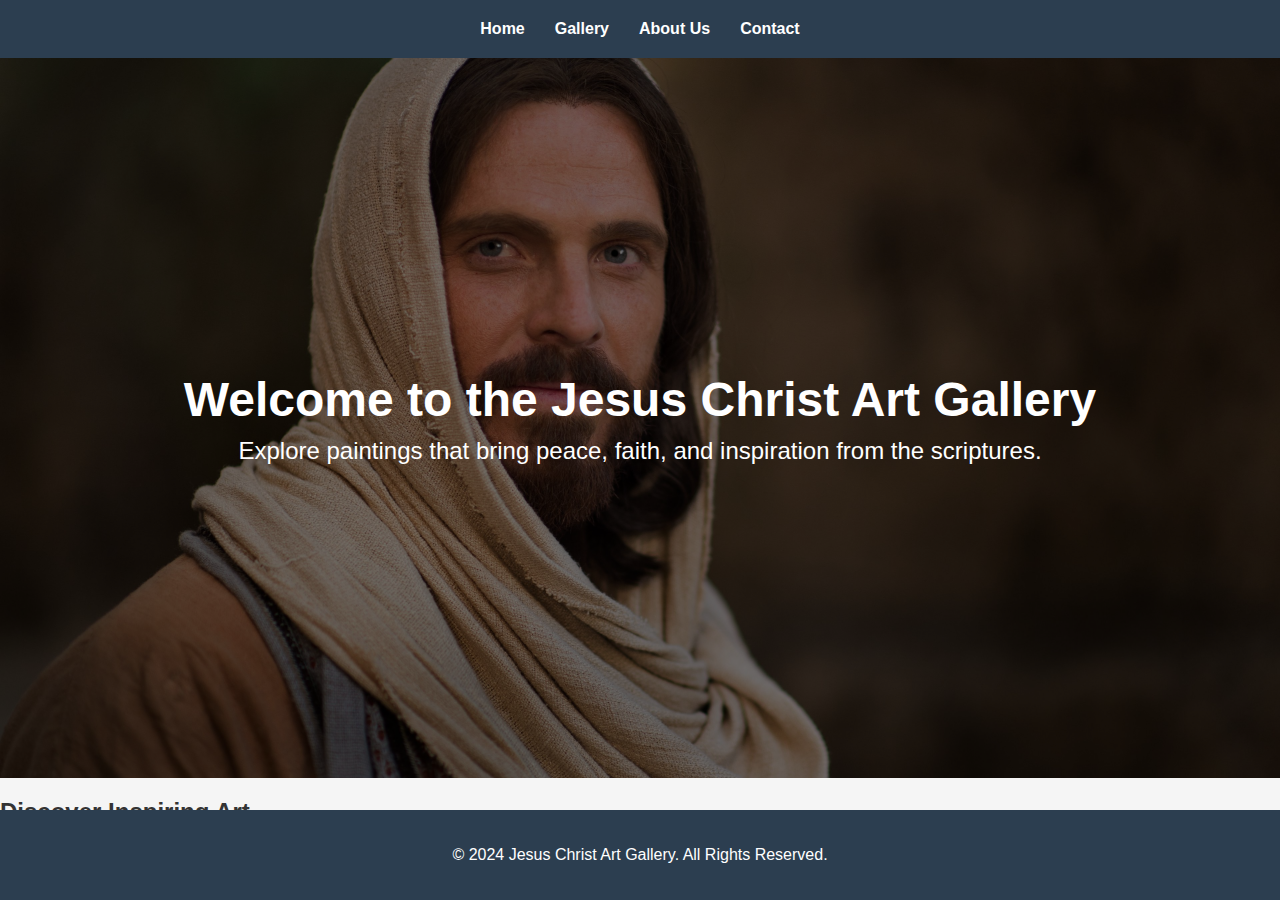
<file: index.html>
<!DOCTYPE html>
<html lang="en">
<head>
    <meta charset="UTF-8">
    <meta name="viewport" content="width=device-width, initial-scale=1.0">
    <meta http-equiv="X-UA-Compatible" content="ie=edge">
    <title>Jesus Christ Art Gallery</title>
    <link rel="stylesheet" href="styles.css">
</head>
<body>
    <header>
        <nav>
            <ul>
                <li><a href="index.html">Home</a></li>
                <li><a href="gallery.html">Gallery</a></li>
                <li><a href="about.html">About Us</a></li>
                <li><a href="contact.html">Contact</a></li>
            </ul>
        </nav>
    </header>

    <section id="hero">
        <div class="hero-content">
            <h1>Welcome to the Jesus Christ Art Gallery</h1>
            <p>Explore paintings that bring peace, faith, and inspiration from the scriptures.</p>
        </div>
    </section>

    <section id="home">
        <div class="welcome-message">
            <h2>Discover Inspiring Art</h2>
            <p>Our collection of art is centered around Jesus Christ and symbolism from the scriptures. Download and share these paintings to inspire and uplift those around you.</p>
        </div>
    </section>

    <footer>
        <p>&copy; 2024 Jesus Christ Art Gallery. All Rights Reserved.</p>
    </footer>
</body>
</html>
</file>
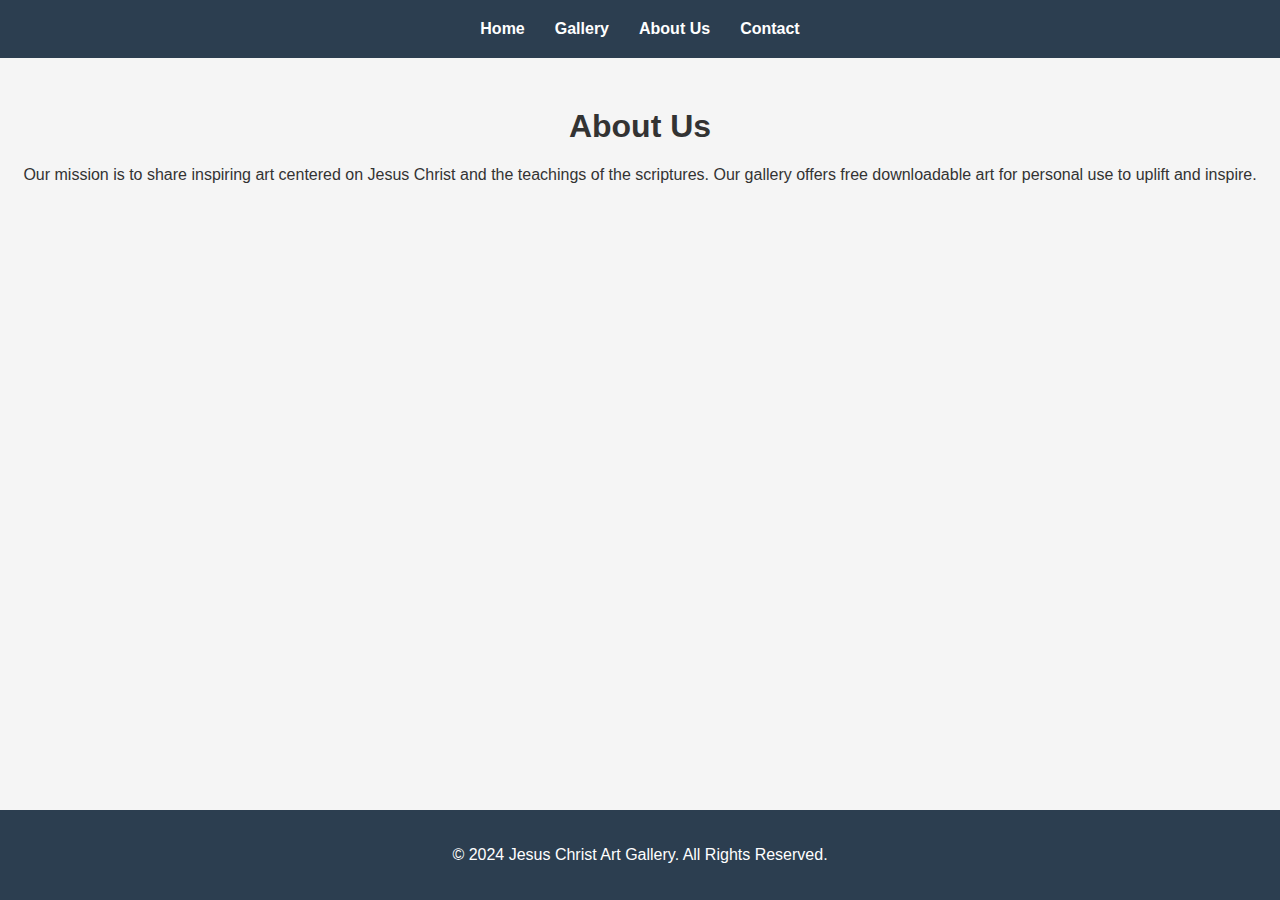
<file: about.html>
<!DOCTYPE html>
<html lang="en">
<head>
    <meta charset="UTF-8">
    <meta name="viewport" content="width=device-width, initial-scale=1.0">
    <meta http-equiv="X-UA-Compatible" content="ie=edge">
    <title>About Us - Jesus Christ Art Gallery</title>
    <link rel="stylesheet" href="styles.css">
</head>
<body>
    <header>
        <nav>
            <ul>
                <li><a href="index.html">Home</a></li>
                <li><a href="gallery.html">Gallery</a></li>
                <li><a href="about.html">About Us</a></li>
                <li><a href="contact.html">Contact</a></li>
            </ul>
        </nav>
    </header>

    <section id="about">
        <h1>About Us</h1>
        <p>Our mission is to share inspiring art centered on Jesus Christ and the teachings of the scriptures. Our gallery offers free downloadable art for personal use to uplift and inspire.</p>
    </section>

    <footer>
        <p>&copy; 2024 Jesus Christ Art Gallery. All Rights Reserved.</p>
    </footer>
</body>
</html>
</file>
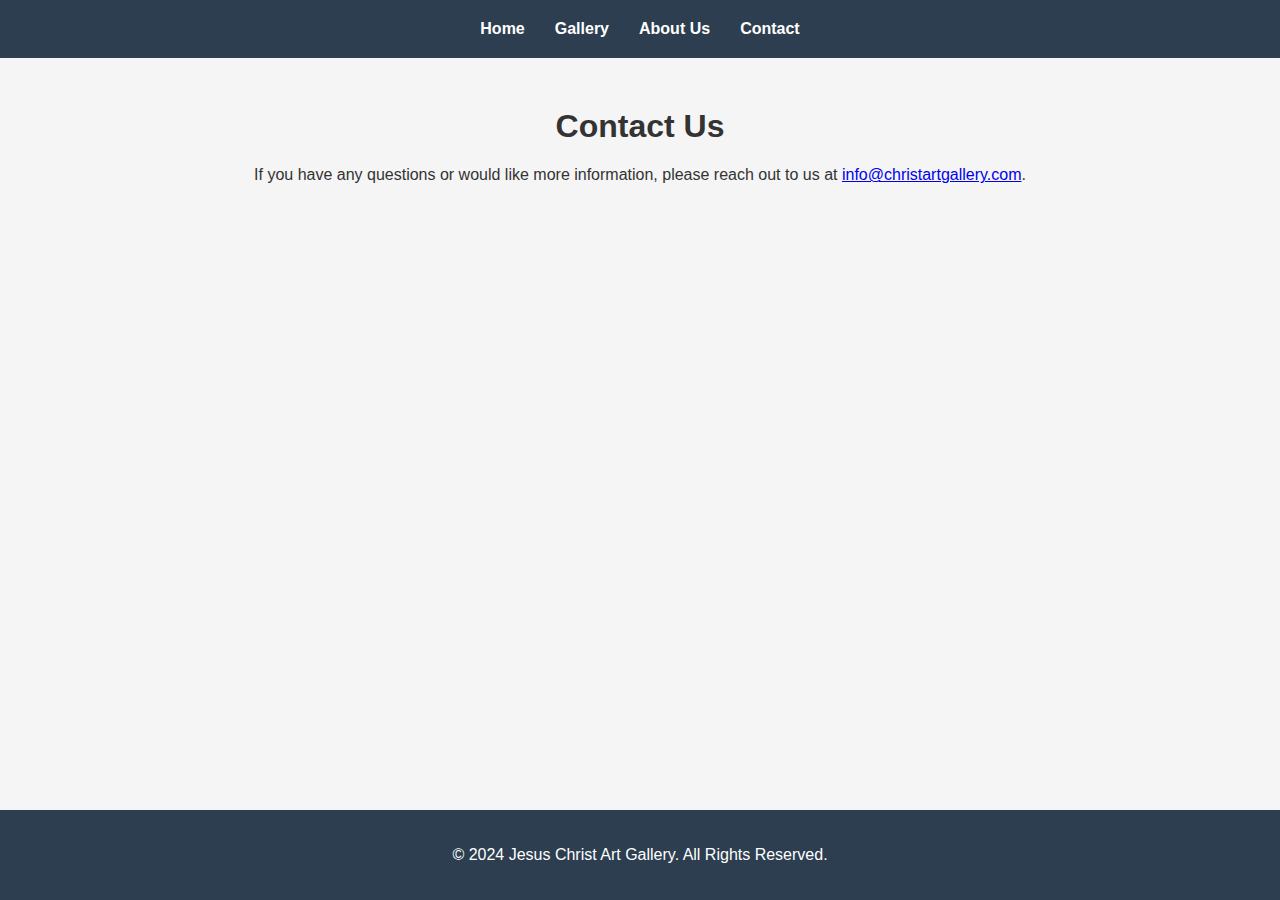
<file: contact.html>
<!DOCTYPE html>
<html lang="en">
<head>
    <meta charset="UTF-8">
    <meta name="viewport" content="width=device-width, initial-scale=1.0">
    <meta http-equiv="X-UA-Compatible" content="ie=edge">
    <title>Contact - Jesus Christ Art Gallery</title>
    <link rel="stylesheet" href="styles.css">
</head>
<body>
    <header>
        <nav>
            <ul>
                <li><a href="index.html">Home</a></li>
                <li><a href="gallery.html">Gallery</a></li>
                <li><a href="about.html">About Us</a></li>
                <li><a href="contact.html">Contact</a></li>
            </ul>
        </nav>
    </header>

    <section id="contact">
        <h1>Contact Us</h1>
        <p>If you have any questions or would like more information, please reach out to us at <a href="mailto:info@christartgallery.com">info@christartgallery.com</a>.</p>
    </section>

    <footer>
        <p>&copy; 2024 Jesus Christ Art Gallery. All Rights Reserved.</p>
    </footer>
</body>
</html>
</file>
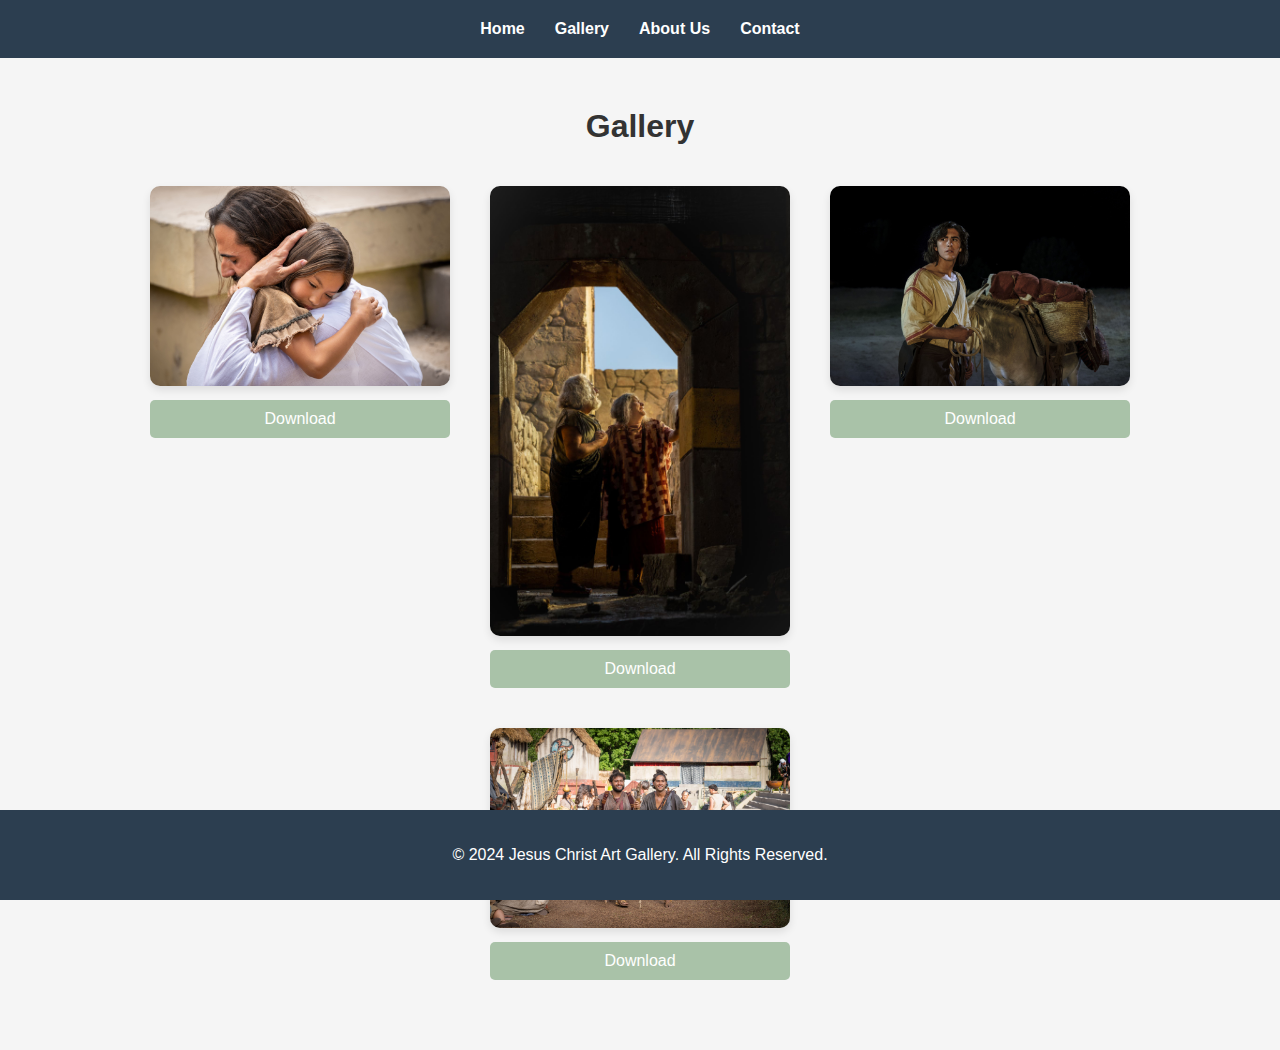
<file: gallery.html>
<!DOCTYPE html>
<html lang="en">
<head>
    <meta charset="UTF-8">
    <meta name="viewport" content="width=device-width, initial-scale=1.0">
    <meta http-equiv="X-UA-Compatible" content="ie=edge">
    <title>Gallery - Jesus Christ Art Gallery</title>
    <link rel="stylesheet" href="styles.css">
</head>
<body>
    <header>
        <nav>
            <ul>
                <li><a href="index.html">Home</a></li>
                <li><a href="gallery.html">Gallery</a></li>
                <li><a href="about.html">About Us</a></li>
                <li><a href="contact.html">Contact</a></li>
            </ul>
        </nav>
    </header>

    <section id="gallery">
        <h1>Gallery</h1>
        <div class="gallery-grid">
            <div class="painting">
                <img src="images/christ_with_nephites.jpeg" alt="Christ with the Nephites">
                <a href="images/christ_with_nephites.jpeg" download="christ_with_nephites">Download</a>
            </div>
            <div class="painting">
                <img src="images/couples_looking_at_sun.jpeg" alt="Nephite couple looking at Sun">
                <a href="images/couples_looking_at_sun.jpeg" download="couples_looking_at_sun">Download</a>
            </div>
            <div class="painting">
                <img src="images/nephi_donkey.jpeg" alt="Nephi and his donkey">
                <a href="images/nephi_donkey.jpeg" download="nephi_donkey">Download</a>
            </div>
            <div class="painting">
                <img src="images/people1.jpeg" alt="Nephites waiting for Christ">
                <a href="images/people1.jpeg" download="people1">Download</a>
            </div>
        </div>
    </section>

    <footer>
        <p>&copy; 2024 Jesus Christ Art Gallery. All Rights Reserved.</p>
    </footer>
</body>
</html>
</file>
<file: styles.css>
body {
    font-family: 'Arial', sans-serif;
    margin: 0;
    padding: 0;
    background-color: #f5f5f5;
    color: #333;
}

header {
    background-color: #2C3E50; /* Navy blue */
    padding: 20px;
}

header ul {
    list-style-type: none;
    margin: 0;
    padding: 0;
    display: flex;
    justify-content: center;
}

header ul li {
    margin: 0 15px;
}

header ul li a {
    text-decoration: none;
    color: white;
    font-weight: bold;
}

header ul li a:hover {
    color: #A9C2A8; /* Olive green hover */
}

#welcome-message, #about, #gallery, #contact {
    text-align: center;
    margin: 50px 0;
}

.gallery-grid {
    display: flex;
    justify-content: center;
    flex-wrap: wrap;
}

.gallery-grid .painting {
    margin: 20px;
}

.gallery-grid img {
    width: 300px;
    height: auto;
    border-radius: 10px;
    box-shadow: 0 4px 8px rgba(0, 0, 0, 0.1);
}

.gallery-grid a {
    display: block;
    margin-top: 10px;
    background-color: #A9C2A8; /* Olive green */
    color: white;
    padding: 10px;
    text-decoration: none;
    border-radius: 5px;
}

.gallery-grid a:hover {
    background-color: #2C3E50; /* Navy blue */
}

footer {
    background-color: #2C3E50;
    color: white;
    text-align: center;
    padding: 20px 0;
    position: fixed;
    width: 100%;
    bottom: 0;
}

/* Existing styles */

#hero {
    background-image: url('images/pictures_of_jesus.jpeg'); /* Add the hero image of Christ here */
    background-size: cover;
    background-position: center;
    height: 80vh; /* Adjust the height of the hero section */
    display: flex;
    justify-content: center;
    align-items: center;
    color: white;
    text-align: center;
    position: relative;
}

#hero::before {
    content: '';
    position: absolute;
    top: 0;
    left: 0;
    right: 0;
    bottom: 0;
    background: rgba(0, 0, 0, 0.5); /* Add a dark overlay to make text readable */
}

.hero-content {
    position: relative;
    z-index: 1;
}

.hero-content h1 {
    font-size: 3em;
    margin: 0;
}

.hero-content p {
    font-size: 1.5em;
    margin: 10px 0 0;
}

#welcome-message {
    margin: 50px 0;
    text-align: center;
}

footer {
    background-color: #2C3E50;
    color: white;
    text-align: center;
    padding: 20px 0;
    position: fixed;
    width: 100%;
    bottom: 0;
}
</file>
